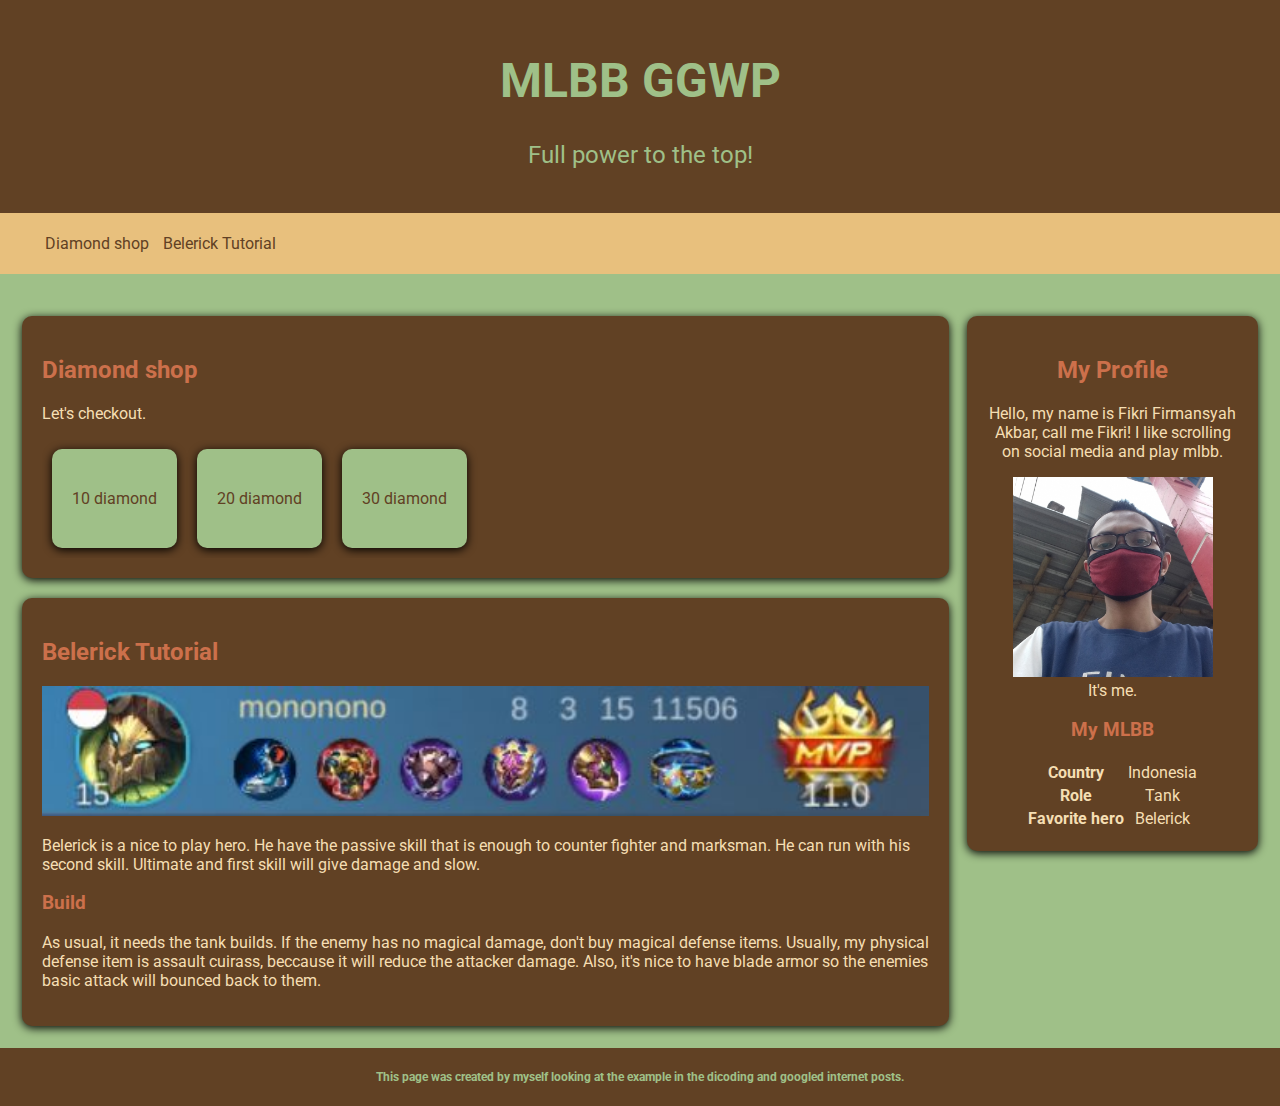
<file: index.html>
<!DOCTYPE html>
<html>
<head>
    <title>MLBB GGWP</title>
    <meta name="viewport" content="width=device-width, initial-scale=1">
    <link rel="stylesheet" href="assets/styles/style.css">
</head>
<body>
    <header>
        <div id="jumbotron">
            <h1>MLBB GGWP</h1>
            <p>Full power to the top!</p>
        </div>
        <nav>
            <ul>
                <li><a href="#shop">Diamond shop</a></li>
                <li class="button dropdown" id="list-dropdown">
                    <a href="#tutorial">Belerick Tutorial</a>
                    <div class="dropdown-content">
                        <a href="#build">Build</a>
                    </div>
                </li>
            </ul>
        </nav>
    </header>
    <main>
        <div id="content">
            <article id="shop" class="card">
                <h2>Diamond shop</h2>
                <p>Let's checkout.</p>
                <ul class="flex-container-row">
                    <li class="card"><a href="#">10 diamond</a></li>
                    <li class="card"><a href="#">20 diamond</a></li>
                    <li class="card"><a href="#">30 diamond</a></li>
                </ul>
            </article>
            <article id="tutorial" class="card">
                <h2>Belerick Tutorial</h2>
                <img src="assets/image/build.jpg" class="featured-image">
                <p>Belerick is a nice to play hero. He have the passive skill that is enough to counter fighter and marksman. He can run with his second skill. Ultimate and first skill will give damage and slow.</p>
                <section id="build">
                    <h3>Build</h3>
                    <p>As usual, it needs the tank builds. If the enemy has no magical damage, don't buy magical defense items. Usually, my physical defense item is assault cuirass, beccause it will reduce the attacker damage. Also, it's nice to have blade armor so the enemies basic attack will bounced back to them.</p>
                </section>
            </article>
        </div>
        <aside>
            <article class="profile card">
                <header>
                    <h2>My Profile</h2>
                    <p>Hello, my name is Fikri Firmansyah Akbar, call me Fikri! I like scrolling on social media and play mlbb.</p>
                    <figure>
                        <img src="assets/image/profile.jpg">
                        <figcaption>It's me.</figcaption>
                    </figure>
                </header>
                <section>
                    <h3>My MLBB</h3>
                    <table>
                        <tr>
                            <th>Country</th>
                            <td>Indonesia</td>
                        </tr>
                        <tr>
                            <th>Role</th>
                            <td>Tank</td>
                        </tr>
                        <tr>
                            <th>Favorite hero</th>
                            <td>Belerick</td>
                        </tr>
                    </table>
                </section>
            </article>
        </aside>
    </main>
    <footer>
        This page was created by myself looking at the example in the dicoding and googled internet posts.
    </footer>
    <script src="assets/js/dropdown.js"></script>
</body>
</html>
</file>
<file: assets/styles/style.css>
@import url('https://fonts.googleapis.com/css2?family=Roboto:wght@400;700&display=swap');

* {
    box-sizing: border-box;
}

body {
    font-family: 'Roboto', sans-serif;
    margin: 0;
    padding: 0;
}

header {
    display: inline;
}

#jumbotron {
    background-color: #614124;
    color: #9fc088;
    font-size: 24px;
    padding: 20px;
    text-align: center;
}

nav {
    background-color: #e8c07d;
    padding: 5px;
    position: sticky;
    top: 0;
}

nav li {
    display: inline;
    list-style-type: none;
    margin-right: 10px;
}

nav a {
    color: #614124;
    font-size: 16px;
    font-weight: 400;
    text-decoration: none;
}

nav a:hover {
    font-weight: bold;
}

main {
    overflow: auto;
    padding: 22px;
    background-color: #9fc088;
}

#content {
    float: left;
    width: 75%;
}

.card {
    border-radius: 10px;
    box-shadow: 0 2px 10px 0 black;
    margin-top: 20px;
    padding: 20px;
    background-color: #614124;
}

article.card {
    color: wheat;
}

.flex-container-row {
  display: flex;
}

ul.flex-container-row {
    margin: 0;
    padding: 0;
    overflow: auto;
}

li.card {
    list-style-type: none;
    background-color: #9fc088;
    margin: 10px;
    padding: 40px 20px;
}

li.card a {
    text-decoration: none;
    color: #614124;
}

li.card:hover {
    background-color: #8fb078;
    text-decoration: none;
    font-weight: bold;
}

h2, h3 {
    color: #cc704b;
}

.featured-image {
    max-height: 250px;
    object-fit: cover;
    object-position: center;
    width: 100%;
}

aside {
    float: right;
    width: 25%;
    padding-left: 18px;
}

.profile{
    text-align: center;
}

.profile figure {
    padding: 0;
    margin: 0;
}

.profile img {
    height: 200px;
    width: 200px;
    object-fit: cover;
}

.profile table {
    margin: auto;
}

footer {
    background-color: #614124;
    color:#9fc088;
    font-size: 12px;
    font-weight: bold;
    padding: 22px;
    text-align: center;
}

@media screen and (max-width: 1000px) {
    #content,
    aside {
        padding: 0;
        width: 100%;
    }
}

.dropdown {
    position: relative;
    display: inline-block;
}

.dropdown-content {
    display: none;
    position: absolute;
    background-color: #e8c07d;
    box-shadow: 0 1px 1px 0 black;
    width: 100%;
    padding: 10px;
}

.dropdown:hover .dropdown-content, .show {
    display: block;
}
</file>
